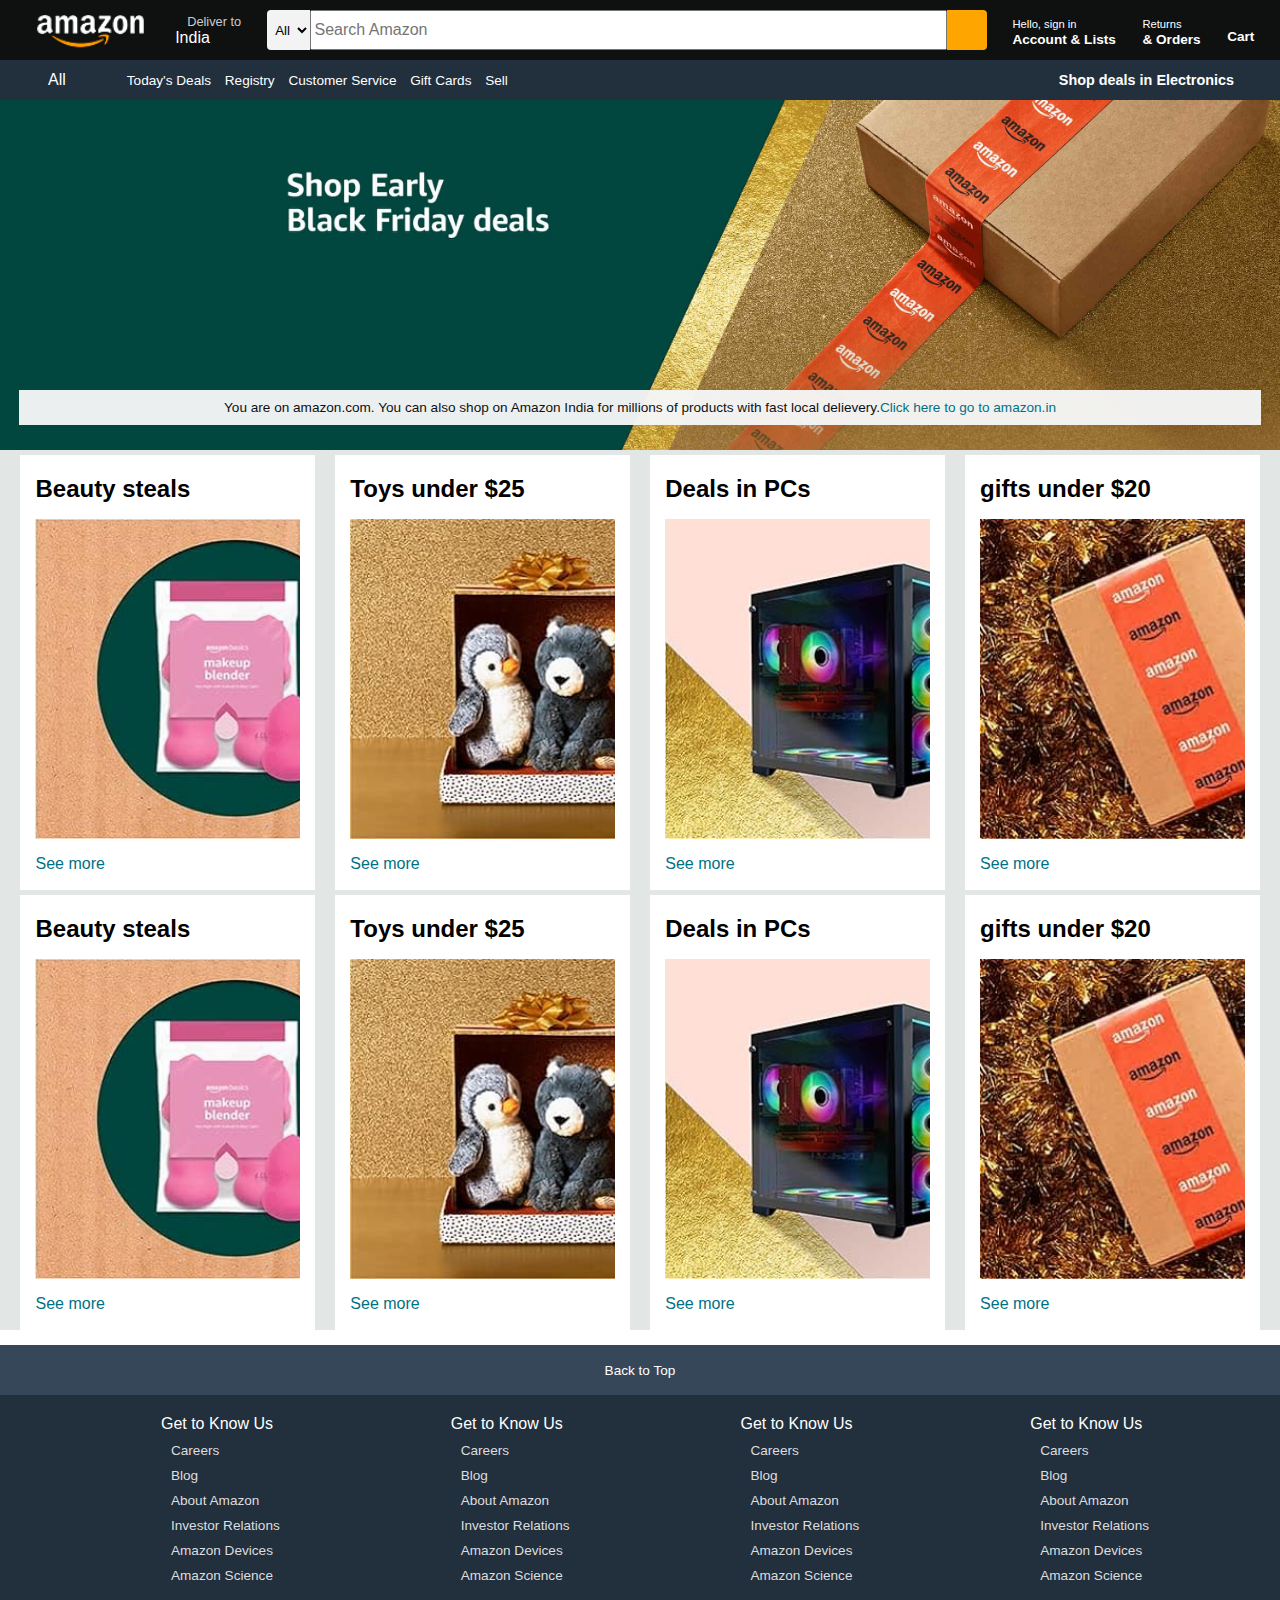
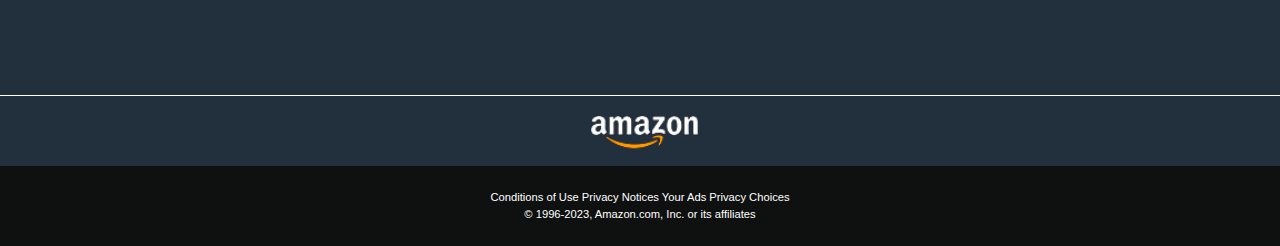
<file: index.html>
<!DOCTYPE html>
<html lang="en">
<head>
    <meta charset="UTF-8">
    <meta name="viewport" content="width=device-width, initial-scale=1.0">
    <title>Amazon.com</title>
    <link rel="stylesheet" href="https://cdnjs.cloudflare.com/ajax/libs/font-awesome/6.4.2/css/all.min.css" integrity="sha512-z3gLpd7yknf1YoNbCzqRKc4qyor8gaKU1qmn+CShxbuBusANI9QpRohGBreCFkKxLhei6S9CQXFEbbKuqLg0DA==" crossorigin="anonymous" referrerpolicy="no-referrer" />
    <link rel="stylesheet" href="style.css">
</head>

<body>
    <header>
    <div class="navbar">
        <div class="nav-logo border">
            <div class="logo"></div>
        </div>
        <div class="nav-adress border">
            <p class="add-first">Deliver to</p>
            <div class="adress-icon">
                <i class="fa-solid fa-location-dot"></i>
                <p class="add-sec">India</p>
            </div>
        </div>
        <div class="nav-search">
            <select class="search-select">
                <option>
                    All
                </option>
                <input placeholder="Search Amazon" class="search-input">
                <div class="search-button"><i class="fa-solid fa-magnifying-glass"></i></div>
            </select>
        </div>
        
        <div class="nav-signin border">
            <p><span>Hello, sign in</span></p>
            <p class="nav-second">Account & Lists</p>
        </div>
        <div class="nav-orders border">
            <p><span>Returns</span></p>
            <p class="nav-second">& Orders</p>
            </div>
            <div class="nav-cart nav-second border">
                <i class="fa-solid fa-cart-shopping icon-cart"></i>
                Cart</div>
    </div>
    <div class="panel">
        <div class="panel-all">
            <i class="fa-solid fa-bars"></i>
            All</div>
            <div class="panel-opt">
                <p>Today's Deals</p>
                    <p>Registry</p>
                    <p>Customer Service</p>
                    <p>Gift Cards</p>
                    <p>Sell</p>
                    </div>
                    <div class="panel-deals">
                        Shop deals in Electronics
                    </div>
            </div>
    </div>
    </header>
    <div class="hero-section">
        <div class="hero-msg">
            <p>You are on amazon.com. You can also shop on Amazon India for millions of products with fast local delievery.<a href="https://www.amazon.in/" >Click here to go to amazon.in</a></p>
        </div>
    </div>
    <div class="shop-section">
        <div class="box1 box">
            <div class="box-content">
            <h2>Beauty steals</h2>
        <div class="box-img" style="background-image: url('beauty.jpg');"></div>
        <p>See more</p>
    </div>
        </div>
        <div class="box2 box">
            <div class="box-content">
            <h2>Toys under $25</h2>
        <div class="box-img" style="background-image: url('toys.jpg');"></div>
        <p>See more</p>
    </div>
         </div>
        <div class="box3 box">
            <div class="box-content">
            <h2>Deals in PCs</h2>
        <div class="box-img" style="background-image: url('pc.jpg');"></div>
        <p>See more</p>
    </div>
         </div>
        <div class="box4 box">
                <div class="box-content">
                <h2>gifts under $20</h2>
            <div class="box-img" style="background-image: url('gifts.jpg');"></div>
            <p>See more</p>
        </div>
        </div>
        <div class="box1 box">
            <div class="box-content">
            <h2>Beauty steals</h2>
        <div class="box-img" style="background-image: url('beauty.jpg');"></div>
        <p>See more</p>
    </div>
        </div>
        <div class="box2 box">
            <div class="box-content">
            <h2>Toys under $25</h2>
        <div class="box-img" style="background-image: url('toys.jpg');"></div>
        <p>See more</p>
    </div>
         </div>
        <div class="box3 box">
            <div class="box-content">
            <h2>Deals in PCs</h2>
        <div class="box-img" style="background-image: url('pc.jpg');"></div>
        <p>See more</p>
    </div>
         </div>
        <div class="box4 box">
                <div class="box-content">
                <h2>gifts under $20</h2>
            <div class="box-img" style="background-image: url('gifts.jpg');"></div>
            <p>See more</p>
        </div>
        </div>

    </div>
    <footer>
        <div class="foot-panel1">
            Back to Top
        </div>
        <div class="foot-panel2">
            <ul>
                <p>Get to Know Us</p> 
                <a>Careers</a>
                <a>Blog</a>
                <a>About Amazon</a>
                <a>Investor Relations</a>
                <a>Amazon Devices</a>
                <a>Amazon Science</a>
            </ul>
            <ul>
                <p>Get to Know Us</p> 
                <a>Careers</a>
                <a>Blog</a>
                <a>About Amazon</a>
                <a>Investor Relations</a>
                <a>Amazon Devices</a>
                <a>Amazon Science</a>
            </ul>
            <ul>
                <p>Get to Know Us</p> 
                <a>Careers</a>
                <a>Blog</a>
                <a>About Amazon</a>
                <a>Investor Relations</a>
                <a>Amazon Devices</a>
                <a>Amazon Science</a>
            </ul>
            <ul>
                <p>Get to Know Us</p> 
                <a>Careers</a>
                <a>Blog</a>
                <a>About Amazon</a>
                <a>Investor Relations</a>
                <a>Amazon Devices</a>
                <a>Amazon Science</a>
            </ul>
        </div>
        <div class="foot-panel3">
            <div class="logo1"></div>
        </div>
        <div class="foot-panel4">
            <div class="pages">
                <a>Conditions of Use</a>
                <a>Privacy Notices</a>
                <a>Your Ads Privacy Choices</a>
            </div>
            <div class="copyright">
                © 1996-2023, Amazon.com, Inc. or its affiliates
            </div>
        </div>
</body>
</html>
</file>
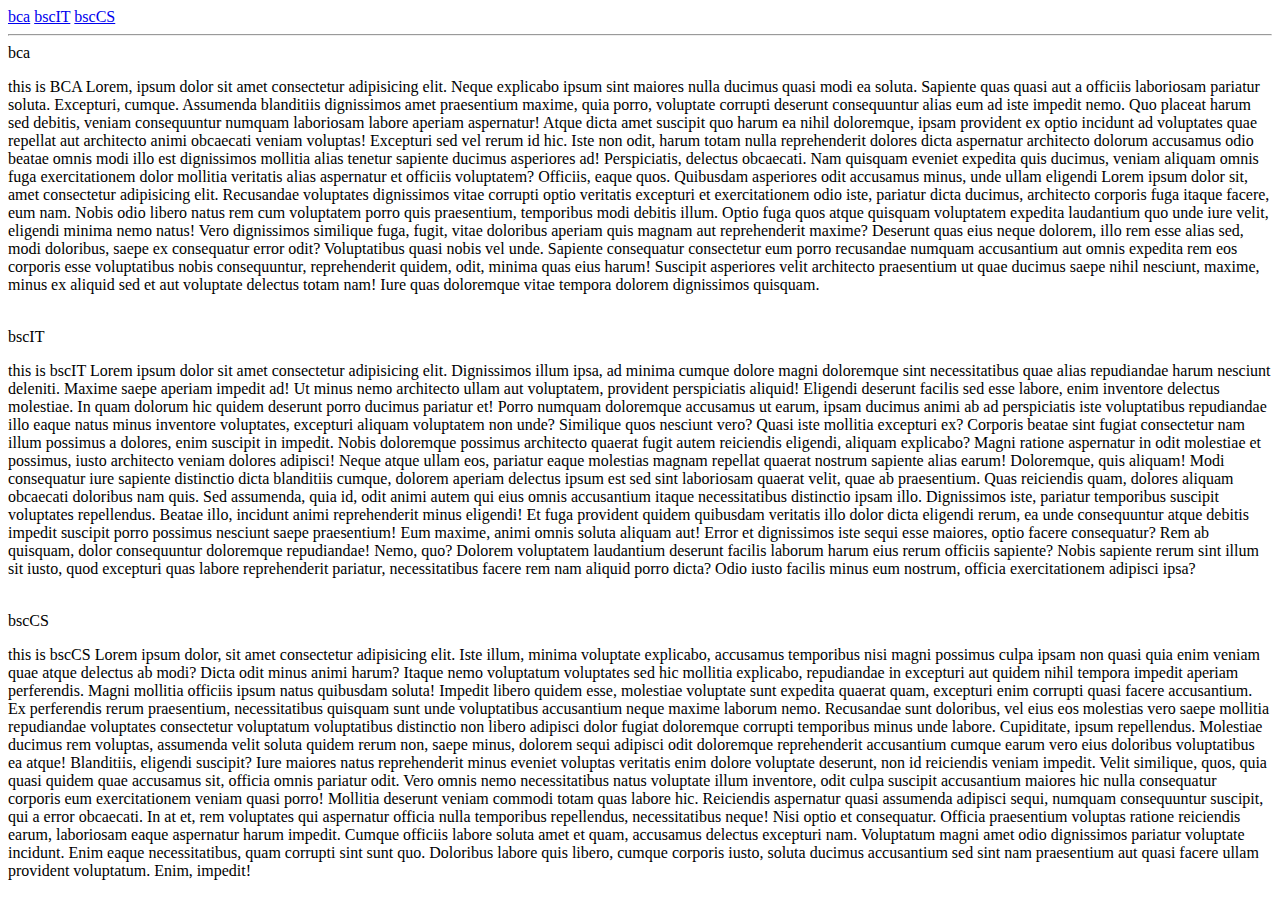
<file: anchor.html>
<!DOCTYPE html>
<html lang="en">
  <head>
    <meta charset="UTF-8" />
    <meta name="viewport" content="width=device-width, initial-scale=1.0" />
    <title>anchor tags</title>
  </head>
  <body>
    <a href="#bca">bca</a>
    <a href="#bscIT">bscIT</a>
    <a href="#bscCS">bscCS</a>
    <hr />
    <a name="bca">bca</a>
    <p>
      this is BCA Lorem, ipsum dolor sit amet consectetur adipisicing elit.
      Neque explicabo ipsum sint maiores nulla ducimus quasi modi ea soluta.
      Sapiente quas quasi aut a officiis laboriosam pariatur soluta. Excepturi,
      cumque. Assumenda blanditiis dignissimos amet praesentium maxime, quia
      porro, voluptate corrupti deserunt consequuntur alias eum ad iste impedit
      nemo. Quo placeat harum sed debitis, veniam consequuntur numquam
      laboriosam labore aperiam aspernatur! Atque dicta amet suscipit quo harum
      ea nihil doloremque, ipsam provident ex optio incidunt ad voluptates quae
      repellat aut architecto animi obcaecati veniam voluptas! Excepturi sed vel
      rerum id hic. Iste non odit, harum totam nulla reprehenderit dolores dicta
      aspernatur architecto dolorum accusamus odio beatae omnis modi illo est
      dignissimos mollitia alias tenetur sapiente ducimus asperiores ad!
      Perspiciatis, delectus obcaecati. Nam quisquam eveniet expedita quis
      ducimus, veniam aliquam omnis fuga exercitationem dolor mollitia veritatis
      alias aspernatur et officiis voluptatem? Officiis, eaque quos. Quibusdam
      asperiores odit accusamus minus, unde ullam eligendi Lorem ipsum dolor
      sit, amet consectetur adipisicing elit. Recusandae voluptates dignissimos
      vitae corrupti optio veritatis excepturi et exercitationem odio iste,
      pariatur dicta ducimus, architecto corporis fuga itaque facere, eum nam.
      Nobis odio libero natus rem cum voluptatem porro quis praesentium,
      temporibus modi debitis illum. Optio fuga quos atque quisquam voluptatem
      expedita laudantium quo unde iure velit, eligendi minima nemo natus! Vero
      dignissimos similique fuga, fugit, vitae doloribus aperiam quis magnam aut
      reprehenderit maxime? Deserunt quas eius neque dolorem, illo rem esse
      alias sed, modi doloribus, saepe ex consequatur error odit? Voluptatibus
      quasi nobis vel unde. Sapiente consequatur consectetur eum porro
      recusandae numquam accusantium aut omnis expedita rem eos corporis esse
      voluptatibus nobis consequuntur, reprehenderit quidem, odit, minima quas
      eius harum! Suscipit asperiores velit architecto praesentium ut quae
      ducimus saepe nihil nesciunt, maxime, minus ex aliquid sed et aut
      voluptate delectus totam nam! Iure quas doloremque vitae tempora dolorem
      dignissimos quisquam.
    </p>
    <br />
    <a name="bscIT">bscIT</a>
    <p>
      this is bscIT Lorem ipsum dolor sit amet consectetur adipisicing elit.
      Dignissimos illum ipsa, ad minima cumque dolore magni doloremque sint
      necessitatibus quae alias repudiandae harum nesciunt deleniti. Maxime
      saepe aperiam impedit ad! Ut minus nemo architecto ullam aut voluptatem,
      provident perspiciatis aliquid! Eligendi deserunt facilis sed esse labore,
      enim inventore delectus molestiae. In quam dolorum hic quidem deserunt
      porro ducimus pariatur et! Porro numquam doloremque accusamus ut earum,
      ipsam ducimus animi ab ad perspiciatis iste voluptatibus repudiandae illo
      eaque natus minus inventore voluptates, excepturi aliquam voluptatem non
      unde? Similique quos nesciunt vero? Quasi iste mollitia excepturi ex?
      Corporis beatae sint fugiat consectetur nam illum possimus a dolores, enim
      suscipit in impedit. Nobis doloremque possimus architecto quaerat fugit
      autem reiciendis eligendi, aliquam explicabo? Magni ratione aspernatur in
      odit molestiae et possimus, iusto architecto veniam dolores adipisci!
      Neque atque ullam eos, pariatur eaque molestias magnam repellat quaerat
      nostrum sapiente alias earum! Doloremque, quis aliquam! Modi consequatur
      iure sapiente distinctio dicta blanditiis cumque, dolorem aperiam delectus
      ipsum est sed sint laboriosam quaerat velit, quae ab praesentium. Quas
      reiciendis quam, dolores aliquam obcaecati doloribus nam quis. Sed
      assumenda, quia id, odit animi autem qui eius omnis accusantium itaque
      necessitatibus distinctio ipsam illo. Dignissimos iste, pariatur
      temporibus suscipit voluptates repellendus. Beatae illo, incidunt animi
      reprehenderit minus eligendi! Et fuga provident quidem quibusdam veritatis
      illo dolor dicta eligendi rerum, ea unde consequuntur atque debitis
      impedit suscipit porro possimus nesciunt saepe praesentium! Eum maxime,
      animi omnis soluta aliquam aut! Error et dignissimos iste sequi esse
      maiores, optio facere consequatur? Rem ab quisquam, dolor consequuntur
      doloremque repudiandae! Nemo, quo? Dolorem voluptatem laudantium deserunt
      facilis laborum harum eius rerum officiis sapiente? Nobis sapiente rerum
      sint illum sit iusto, quod excepturi quas labore reprehenderit pariatur,
      necessitatibus facere rem nam aliquid porro dicta? Odio iusto facilis
      minus eum nostrum, officia exercitationem adipisci ipsa?
    </p>
    <br />
    <a name="bscCS">bscCS</a>
    <p>
      this is bscCS Lorem ipsum dolor, sit amet consectetur adipisicing elit.
      Iste illum, minima voluptate explicabo, accusamus temporibus nisi magni
      possimus culpa ipsam non quasi quia enim veniam quae atque delectus ab
      modi? Dicta odit minus animi harum? Itaque nemo voluptatum voluptates sed
      hic mollitia explicabo, repudiandae in excepturi aut quidem nihil tempora
      impedit aperiam perferendis. Magni mollitia officiis ipsum natus quibusdam
      soluta! Impedit libero quidem esse, molestiae voluptate sunt expedita
      quaerat quam, excepturi enim corrupti quasi facere accusantium. Ex
      perferendis rerum praesentium, necessitatibus quisquam sunt unde
      voluptatibus accusantium neque maxime laborum nemo. Recusandae sunt
      doloribus, vel eius eos molestias vero saepe mollitia repudiandae
      voluptates consectetur voluptatum voluptatibus distinctio non libero
      adipisci dolor fugiat doloremque corrupti temporibus minus unde labore.
      Cupiditate, ipsum repellendus. Molestiae ducimus rem voluptas, assumenda
      velit soluta quidem rerum non, saepe minus, dolorem sequi adipisci odit
      doloremque reprehenderit accusantium cumque earum vero eius doloribus
      voluptatibus ea atque! Blanditiis, eligendi suscipit? Iure maiores natus
      reprehenderit minus eveniet voluptas veritatis enim dolore voluptate
      deserunt, non id reiciendis veniam impedit. Velit similique, quos, quia
      quasi quidem quae accusamus sit, officia omnis pariatur odit. Vero omnis
      nemo necessitatibus natus voluptate illum inventore, odit culpa suscipit
      accusantium maiores hic nulla consequatur corporis eum exercitationem
      veniam quasi porro! Mollitia deserunt veniam commodi totam quas labore
      hic. Reiciendis aspernatur quasi assumenda adipisci sequi, numquam
      consequuntur suscipit, qui a error obcaecati. In at et, rem voluptates qui
      aspernatur officia nulla temporibus repellendus, necessitatibus neque!
      Nisi optio et consequatur. Officia praesentium voluptas ratione reiciendis
      earum, laboriosam eaque aspernatur harum impedit. Cumque officiis labore
      soluta amet et quam, accusamus delectus excepturi nam. Voluptatum magni
      amet odio dignissimos pariatur voluptate incidunt. Enim eaque
      necessitatibus, quam corrupti sint sunt quo. Doloribus labore quis libero,
      cumque corporis iusto, soluta ducimus accusantium sed sint nam praesentium
      aut quasi facere ullam provident voluptatum. Enim, impedit!
    </p>
    <br />
  </body>
</html>
</file>
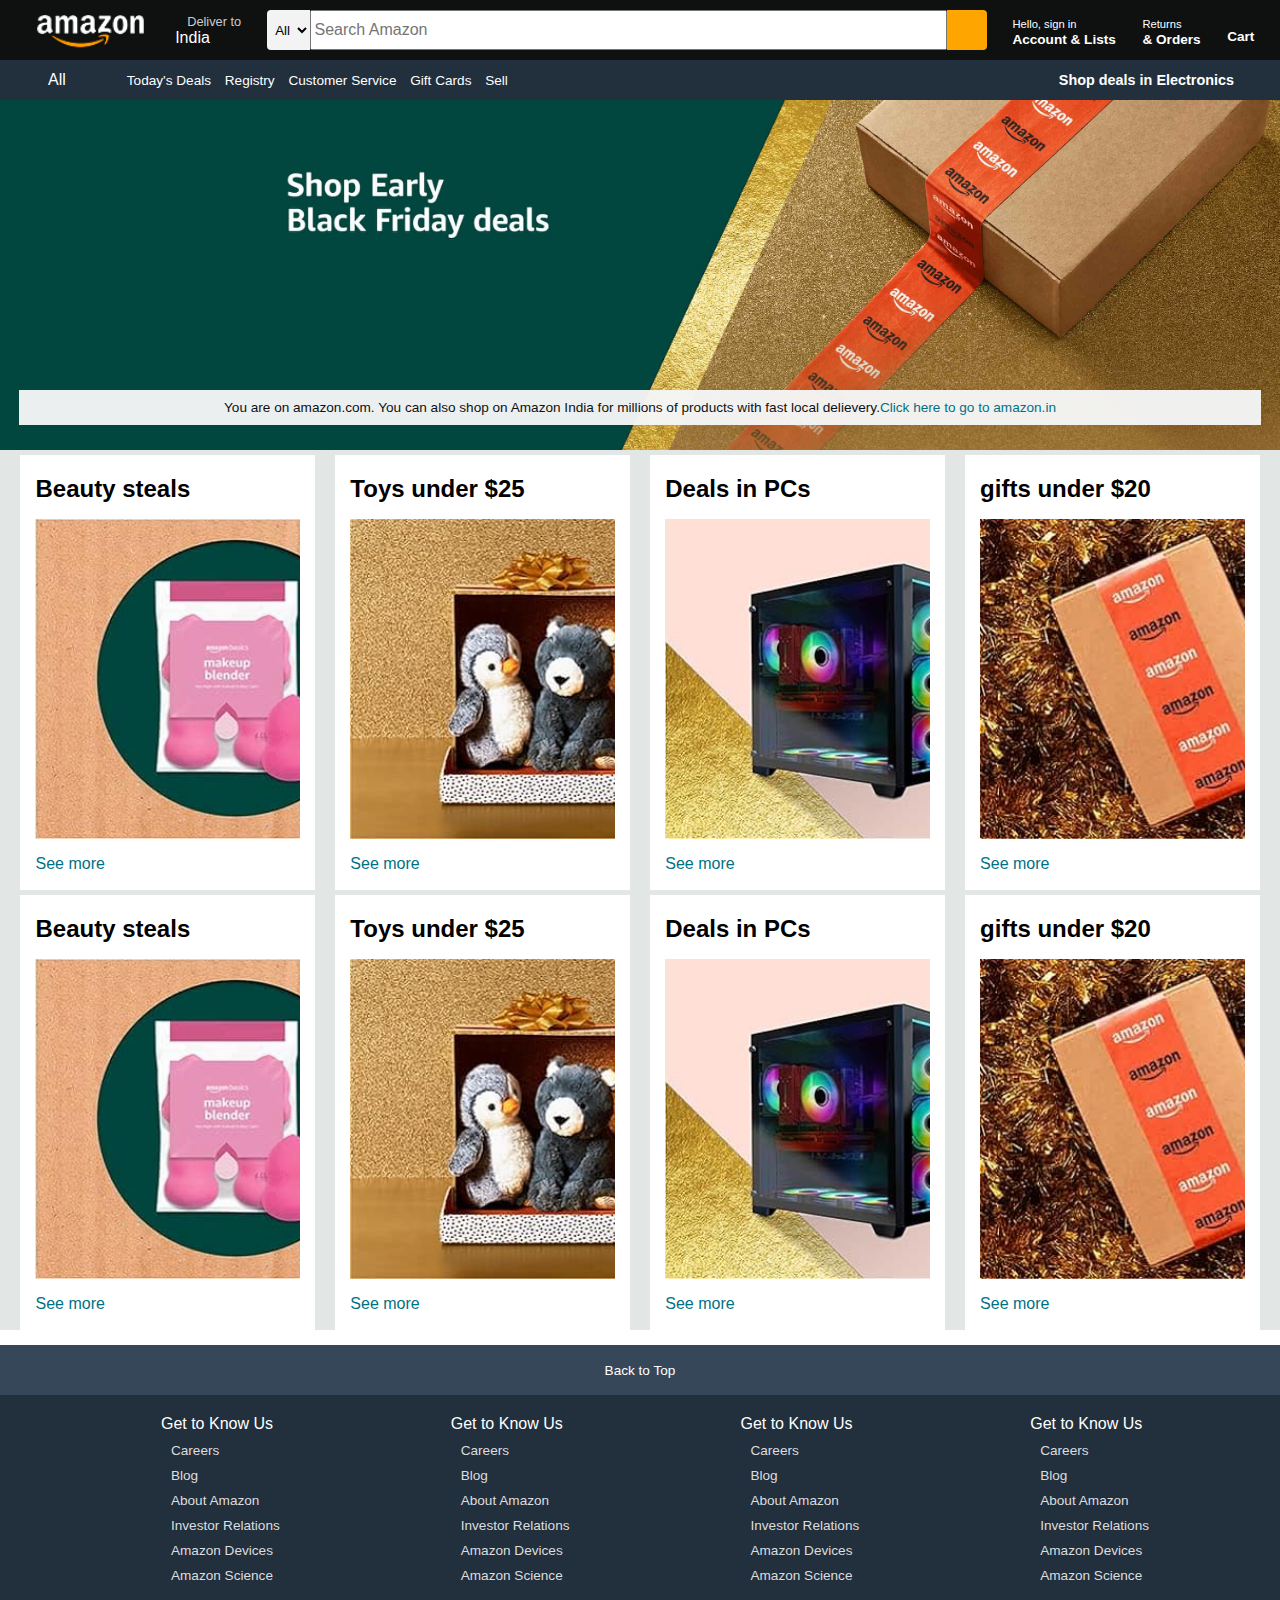
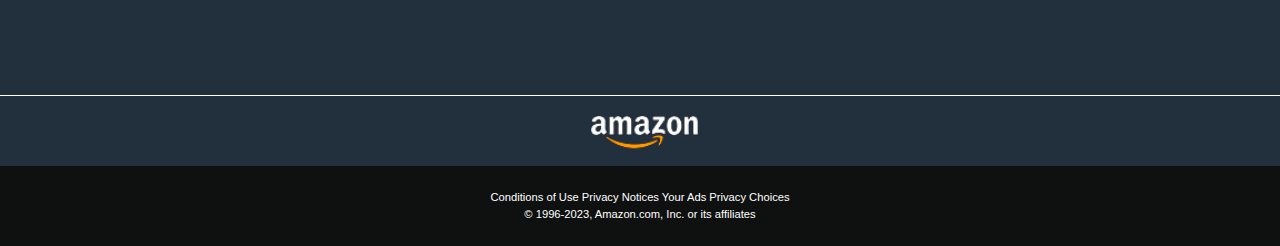
<file: index_project1.html>
<!DOCTYPE html>
<html lang="en">
<head>
    <meta charset="UTF-8">
    <meta name="viewport" content="width=device-width, initial-scale=1.0">
    <title>Amazon.com</title>
    <link rel="stylesheet" href="https://cdnjs.cloudflare.com/ajax/libs/font-awesome/6.4.2/css/all.min.css" integrity="sha512-z3gLpd7yknf1YoNbCzqRKc4qyor8gaKU1qmn+CShxbuBusANI9QpRohGBreCFkKxLhei6S9CQXFEbbKuqLg0DA==" crossorigin="anonymous" referrerpolicy="no-referrer" />
    <link rel="stylesheet" href="style.css">
</head>

<body>
    <header>
    <div class="navbar">
        <div class="nav-logo border">
            <div class="logo"></div>
        </div>
        <div class="nav-adress border">
            <p class="add-first">Deliver to</p>
            <div class="adress-icon">
                <i class="fa-solid fa-location-dot"></i>
                <p class="add-sec">India</p>
            </div>
        </div>
        <div class="nav-search">
            <select class="search-select">
                <option>
                    All
                </option>
                <input placeholder="Search Amazon" class="search-input">
                <div class="search-button"><i class="fa-solid fa-magnifying-glass"></i></div>
            </select>
        </div>
        
        <div class="nav-signin border">
            <p><span>Hello, sign in</span></p>
            <p class="nav-second">Account & Lists</p>
        </div>
        <div class="nav-orders border">
            <p><span>Returns</span></p>
            <p class="nav-second">& Orders</p>
            </div>
            <div class="nav-cart nav-second border">
                <i class="fa-solid fa-cart-shopping icon-cart"></i>
                Cart</div>
    </div>
    <div class="panel">
        <div class="panel-all">
            <i class="fa-solid fa-bars"></i>
            All</div>
            <div class="panel-opt">
                <p>Today's Deals</p>
                    <p>Registry</p>
                    <p>Customer Service</p>
                    <p>Gift Cards</p>
                    <p>Sell</p>
                    </div>
                    <div class="panel-deals">
                        Shop deals in Electronics
                    </div>
            </div>
    </div>
    </header>
    <div class="hero-section">
        <div class="hero-msg">
            <p>You are on amazon.com. You can also shop on Amazon India for millions of products with fast local delievery.<a href="https://www.amazon.in/" >Click here to go to amazon.in</a></p>
        </div>
    </div>
    <div class="shop-section">
        <div class="box1 box">
            <div class="box-content">
            <h2>Beauty steals</h2>
        <div class="box-img" style="background-image: url('beauty.jpg');"></div>
        <p>See more</p>
    </div>
        </div>
        <div class="box2 box">
            <div class="box-content">
            <h2>Toys under $25</h2>
        <div class="box-img" style="background-image: url('toys.jpg');"></div>
        <p>See more</p>
    </div>
         </div>
        <div class="box3 box">
            <div class="box-content">
            <h2>Deals in PCs</h2>
        <div class="box-img" style="background-image: url('pc.jpg');"></div>
        <p>See more</p>
    </div>
         </div>
        <div class="box4 box">
                <div class="box-content">
                <h2>gifts under $20</h2>
            <div class="box-img" style="background-image: url('gifts.jpg');"></div>
            <p>See more</p>
        </div>
        </div>
        <div class="box1 box">
            <div class="box-content">
            <h2>Beauty steals</h2>
        <div class="box-img" style="background-image: url('beauty.jpg');"></div>
        <p>See more</p>
    </div>
        </div>
        <div class="box2 box">
            <div class="box-content">
            <h2>Toys under $25</h2>
        <div class="box-img" style="background-image: url('toys.jpg');"></div>
        <p>See more</p>
    </div>
         </div>
        <div class="box3 box">
            <div class="box-content">
            <h2>Deals in PCs</h2>
        <div class="box-img" style="background-image: url('pc.jpg');"></div>
        <p>See more</p>
    </div>
         </div>
        <div class="box4 box">
                <div class="box-content">
                <h2>gifts under $20</h2>
            <div class="box-img" style="background-image: url('gifts.jpg');"></div>
            <p>See more</p>
        </div>
        </div>

    </div>
    <footer>
        <div class="foot-panel1">
            Back to Top
        </div>
        <div class="foot-panel2">
            <ul>
                <p>Get to Know Us</p> 
                <a>Careers</a>
                <a>Blog</a>
                <a>About Amazon</a>
                <a>Investor Relations</a>
                <a>Amazon Devices</a>
                <a>Amazon Science</a>
            </ul>
            <ul>
                <p>Get to Know Us</p> 
                <a>Careers</a>
                <a>Blog</a>
                <a>About Amazon</a>
                <a>Investor Relations</a>
                <a>Amazon Devices</a>
                <a>Amazon Science</a>
            </ul>
            <ul>
                <p>Get to Know Us</p> 
                <a>Careers</a>
                <a>Blog</a>
                <a>About Amazon</a>
                <a>Investor Relations</a>
                <a>Amazon Devices</a>
                <a>Amazon Science</a>
            </ul>
            <ul>
                <p>Get to Know Us</p> 
                <a>Careers</a>
                <a>Blog</a>
                <a>About Amazon</a>
                <a>Investor Relations</a>
                <a>Amazon Devices</a>
                <a>Amazon Science</a>
            </ul>
        </div>
        <div class="foot-panel3">
            <div class="logo1"></div>
        </div>
        <div class="foot-panel4">
            <div class="pages">
                <a>Conditions of Use</a>
                <a>Privacy Notices</a>
                <a>Your Ads Privacy Choices</a>
            </div>
            <div class="copyright">
                © 1996-2023, Amazon.com, Inc. or its affiliates
            </div>
        </div>
</body>
</html>
</file>
<file: style.css>
*{
    margin: 0;
    font-family: Arial;
    border: border-box;
}
.navbar{
    background-color:#0f1111 ;
    justify-content: space-evenly;
    height: 60px;
    color: white;
    display: flex;
    align-items: center;
}
.nav-logo{
    height: 50px;
    width: 120px;
}
.border{
    border: 1px solid transparent;
}
.border:hover{
    border: 1px solid white;
}
.logo{
    background-image: url("amazonlogo - Copy.png");
    background-size: cover;
    height: 50px;
    width: 100%;
}
.add-first{
    color: #cccccc;
    font-size: 0.80rem;
    margin-left: 15px;
}
.adress-icon{
    display: flex;
    color: white;
    align-items: center;
}
.add-sec{
    font-size: 1rem;
    margin-left: 3px;
}
.nav-search{
    display: flex;
    width: 720px;
    height: 40px;
    border-radius: 4px;
}
.nav-search:hover{
    border: 2px solid orange;
}
.search-select{
    background-color: #f3f3f3;
    width: 50px;
    text-align: center;
    border-top-left-radius: 4px;
    border-bottom-left-radius:4px;
    border: none;
}
.search-input{
    width: 100%;
    font-size: 1rem;
}
.search-button{
    background-color: orange ;
    width: 45px;
    display: flex;
    justify-content: center;
    align-items: center;
    font-size: 1.2rem;
    color: #0f1111;
    border-top-right-radius: 4px;
    border-bottom-right-radius:4px;
}

span{
    font-size: 0.7rem;

}
.nav-second{
    font-size: 0.85rem;
    font-weight: 700;
}
.icon-cart{
    font-size: 2rem;
}
/**panel**/
.panel{
    height:40px;
    background-color: #222f3d;
    display: flex;
    color: #ffffff;
    align-items: center;
    justify-content: space-evenly;
    font-family: Arial, sans-serif;
}
.panel-all{
    margin-left: 2px;
    margin-right: 5px;
}
    .panel-opt p{
        display: inline;
        margin-left: 10px;
    }
    .panel-opt{
        width: 70%;
        font-size: 0.85rem;
    }
    .panel-deals{
        font-size: 0.90rem;
        font-weight: 700;
    }
    /**hero-section**/
    .hero-section{
        background-image:url("image_6.jpg");
        background-size: cover;
        height: 350px;
        display: flex;
        justify-content:center;
        align-items: flex-end;
    }
    .hero-msg{
        background-color: #f5f6f6f6;
        color:#0f1111;
        height: 35px;
        display: flex;
        align-items: center;
        justify-content: center;
        font-size: 0.85rem;
        width: 97%;
        margin-bottom: 25px;
    }
    .hero-msg a{
        color: #007185;
        text-decoration: none;
    }
    /**shop section**/
    .box{
        /*border: 2px solid black;*/
        height: 400px;
        width: 23%;
        background-color: white;
        padding: 20px 0px 15px;
        margin-top: 5px;

    }
    .shop-section{
        display: flex;
        flex-wrap: wrap;
        justify-content: space-evenly;
        background-color: #e2e7e6;
    }
    .box-img{
        height: 320px;
        background-size: cover;
        margin-top: 1rem;
        margin-bottom: 1rem;
    }
    .box p{
        color: #007185;
    }
    .box-content{
        margin-left: 15px;
        margin-right: 15px;
    }
    /**Footer**/
    footer{
        margin-top: 15px;
    }
    .foot-panel1{
        background-color: #37475a;
        color: white;
        height: 50px;
        display: flex;
        justify-content: center;
        align-items: center;
        font-size: 0.85rem;
    }
    .foot-panel2{
        display: flex;
        justify-content: space-evenly;
        background-color: #222f3d;
        color: white;
        height: 300px;
    }
    ul{
        margin-top: 20px;
    }
    ul a{
        display:block;
        font-size: 0.85rem;
        margin: 10px;
        color: #dddddd;
    }
    .foot-panel3{
        background-color: #222f3d;
        color: white;
        height: 70px;
        border-top: 0.5px solid white;
        display: flex;
        justify-content: center;
        align-items: center;
    }
    .logo1{
        background-image: url("amazonlogo - Copy.png");
        background-size: cover;
        height: 50px;
        width: 120px;
    }
    .foot-panel4{
        background-color: #0f1111;
        color: white;
        justify-content: center;
        height: 80px;
        text-align: center;
        font-size: 0.7rem;
    }
    .pages{
        padding-top: 25px;
    }
    .copyright{
        padding-top: 5px;
    }
</file>
